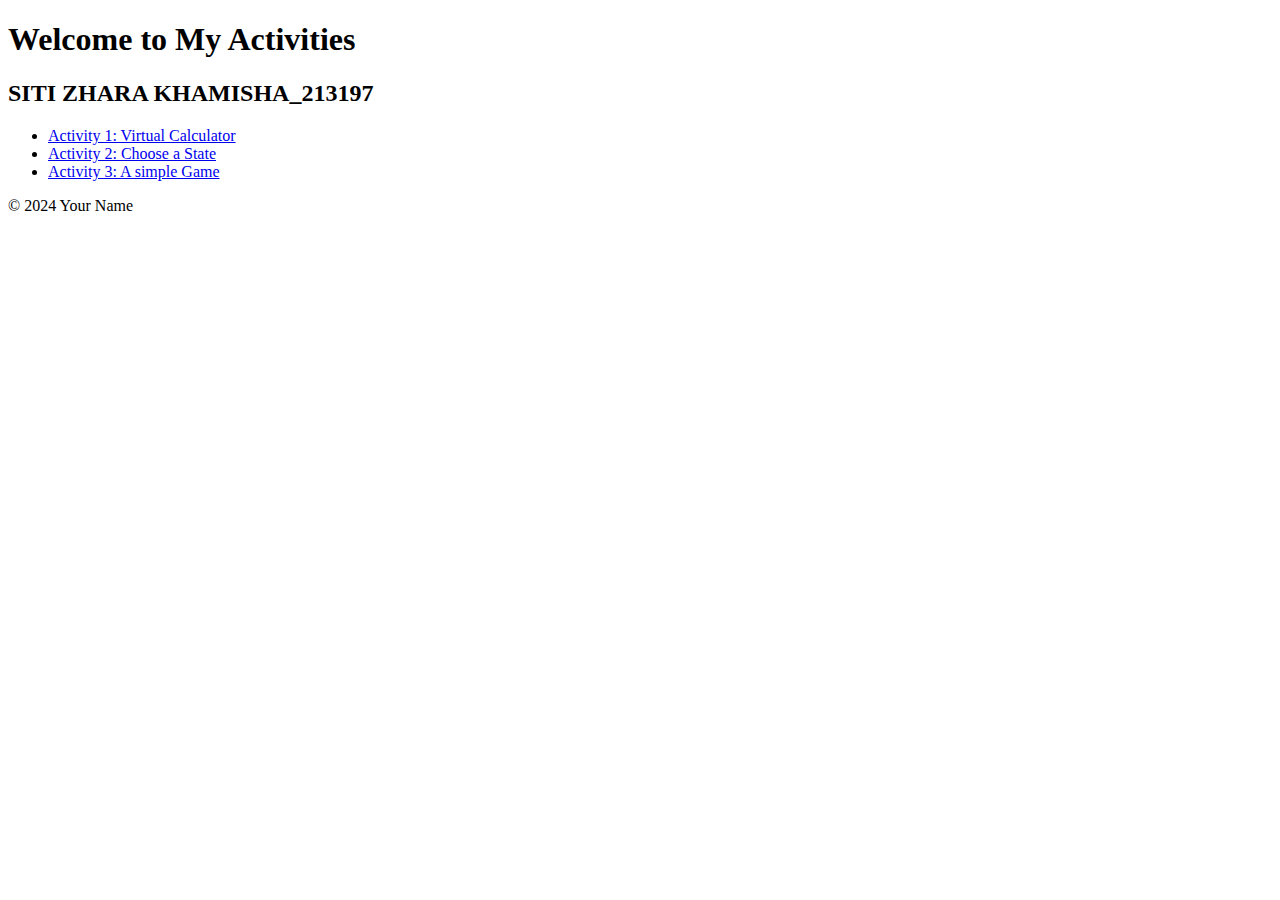
<file: index.html>
<!DOCTYPE html>
<html lang="en">
<head>
    <meta charset="UTF-8">
    <meta name="viewport" content="width=device-width, initial-scale=1.0">
    <title>Index Page</title>
</head>
<body>
    <header>
        <h1>Welcome to My Activities</h1>
    </header>

    <main>
        <section>
            <h2>SITI ZHARA KHAMISHA_213197</h2>
            <ul>
                <li><a href="Task 1.html">Activity 1: Virtual Calculator </a></li>
                <li><a href="Task2.html">Activity 2: Choose a State</a></li>
                <li><a href="Task3.html">Activity 3: A simple Game</a></li>
            </ul>
        </section>
    </main>

    <footer>
        <p>© 2024 Your Name</p>
    </footer>
</body>
</html>
</file>
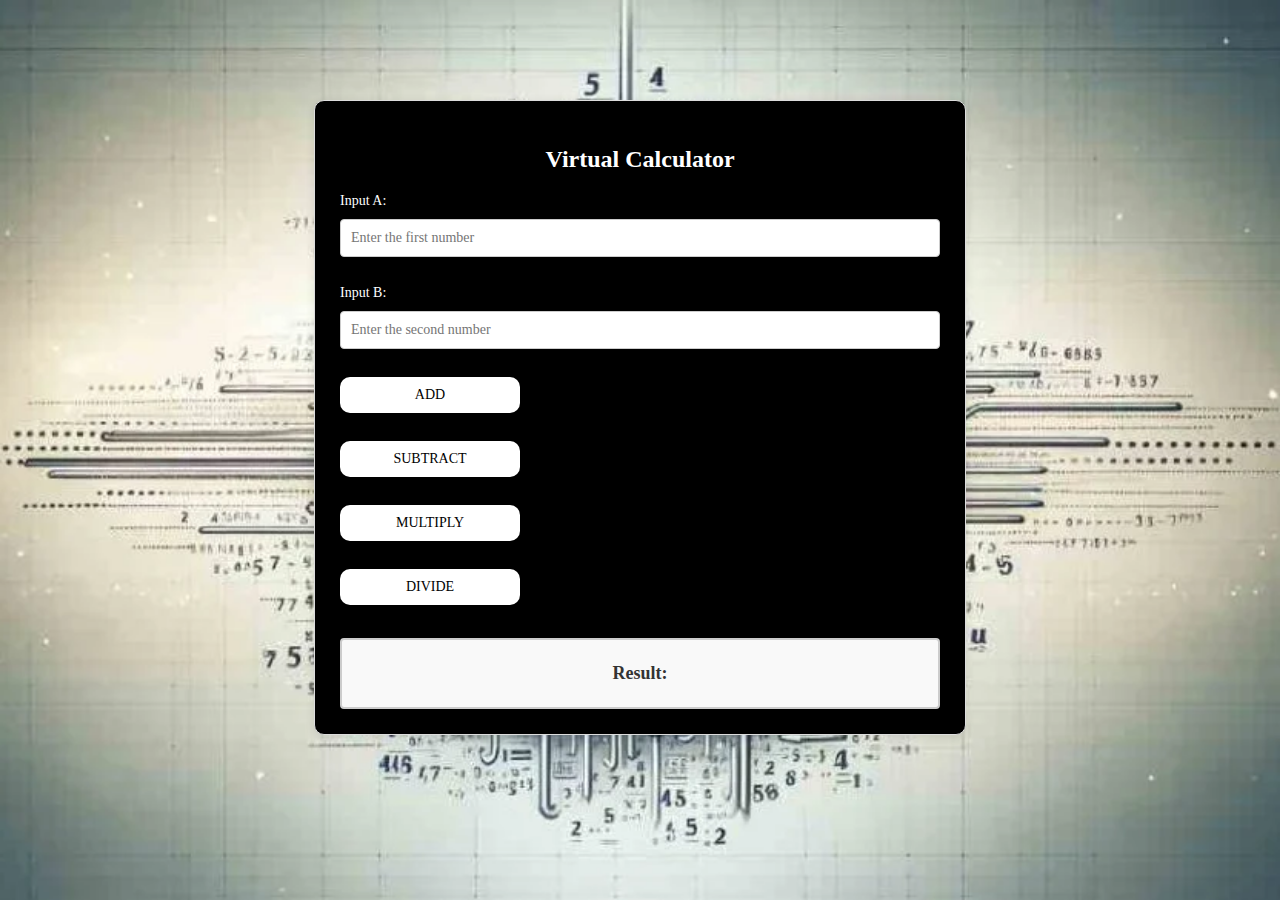
<file: Task 1.html>
<!DOCTYPE html>
<html lang="en">
<head>
    <meta charset="UTF-8">
	 <meta name="viewport" content="width=device-width, initial-scale=1.0">
	 <link rel="stylesheet" href="Task1.css">
	 <title>Virtual Calculator</title>
 
</head>
<body>
<div class="form-container">
   <h2>Virtual Calculator</h2>
   <form>
	<label for="inputA">Input A:</label>
    <input type="text" id="inputA" name="inputA" placeholder="Enter the first number"><br><br>
	<label for="inputB">Input B:</label>
    <input type="text" id="inputB" name="inputB" placeholder="Enter the second number"><br><br>
	
    <div class="button">
        <button type="button" onclick="add()">ADD</button><br><br>
        <button type="button" onclick="subtract()">SUBTRACT</button><br><br>
        <button type="button" onclick="multiply()">MULTIPLY</button><br><br>
        <button type="button" onclick="divide()">DIVIDE</button><br><br>
    </div>
    
    <div class="result-box">
    <p id="result">Result:</p>
	</div>

   </form>
</div>
   <!-- Link to external JavaScript file -->
  <script src="Task1.js"></script>
</body>
</html>
</file>
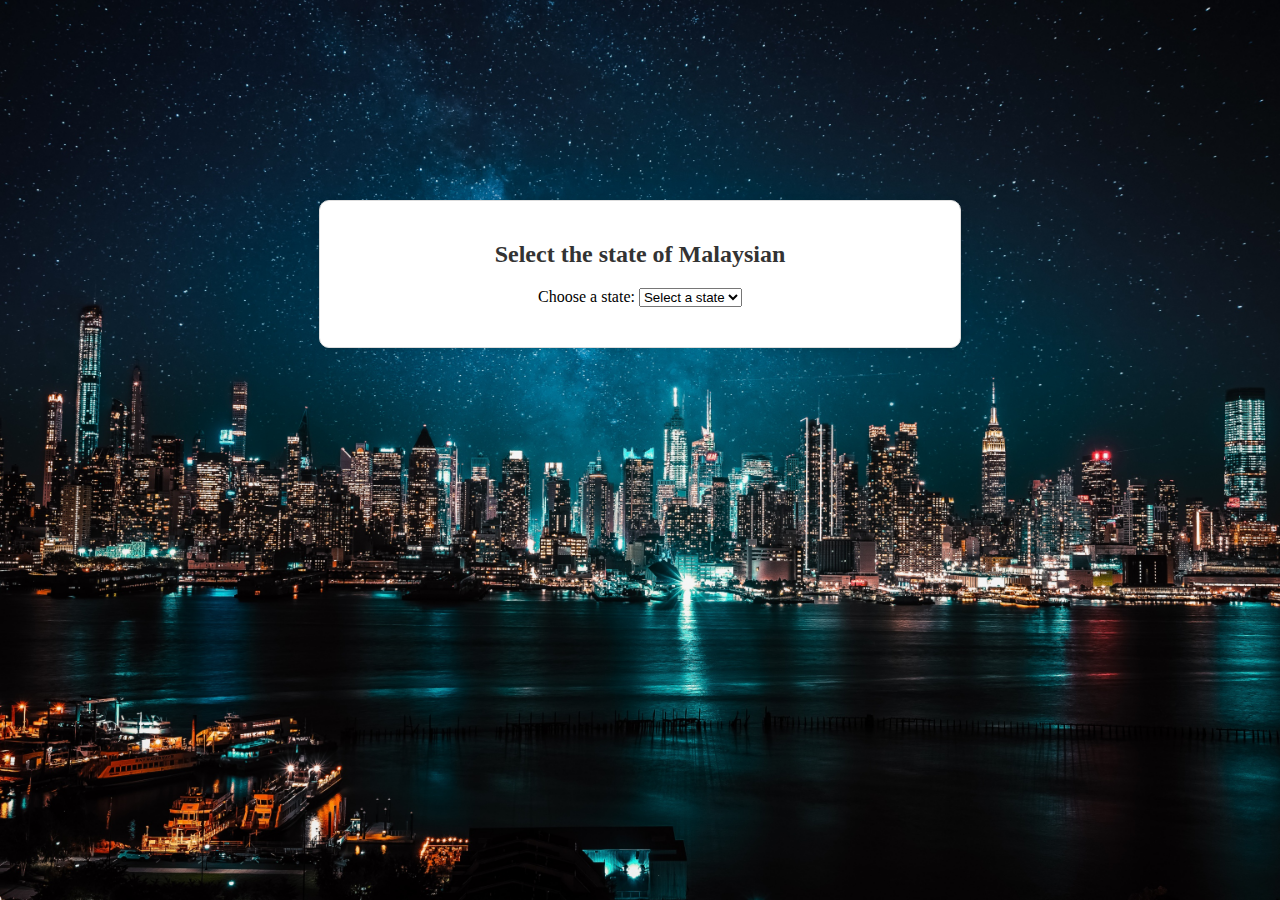
<file: Task2.html>
<!DOCTYPE html>
<html lang="en">
<head>
    <meta charset="UTF-8">
    <meta name="viewport" content="width=device-width, initial-scale=1.0">
    <title>State Capital Finder</title>
    <link rel="stylesheet" href="Task2.css">
</head>
<body>
    <div class="container">
        <h2>Select the state of Malaysian</h2>
        
        <label for="stateSelect">Choose a state:</label>
        <select id="stateSelect">
            <option value="" disabled selected>Select a state</option>
            <option value="Johor">Johor</option>
            <option value="Kedah">Kedah</option>
            <option value="Kelantan">Kelantan</option>
            <option value="Pahang">Pahang</option>
            <option value="Selangor">Selangor</option>
        </select>
        
        <p id="capital" class="capital"></p>
    </div>

    <script src="Task2.js"></script>
</body>
</html>
</file>
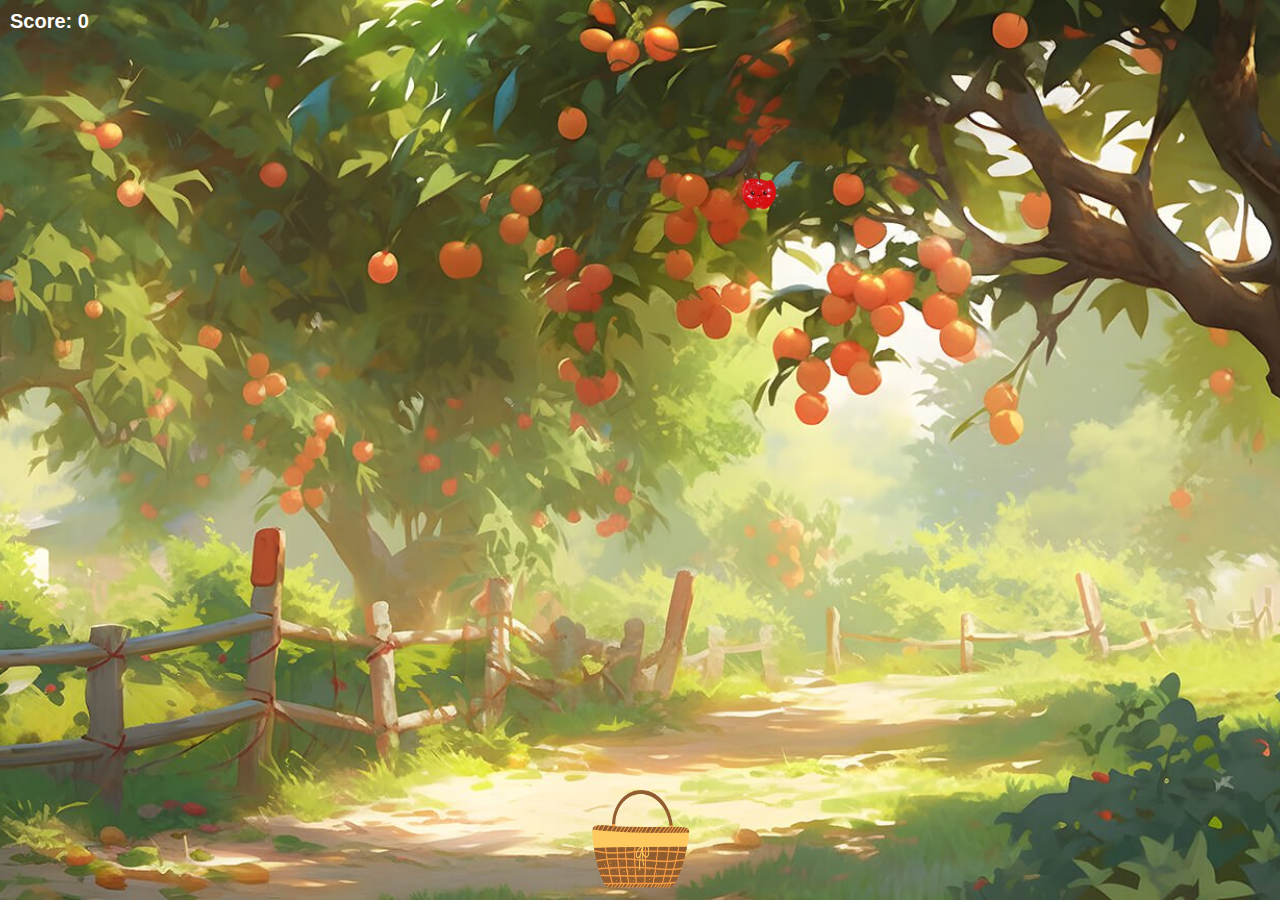
<file: Task3.html>
<!DOCTYPE html>
<html lang="en">
<head>
    <meta charset="UTF-8">
    <meta name="viewport" content="width=device-width, initial-scale=1.0">
    <title>Catch the Falling Object</title>
    <link rel="stylesheet" href="Task3.css">
</head>
<body>
    <div class="score" id="scoreDisplay">Score: 0</div>
    <canvas id="gameCanvas"></canvas>
    <script src="Task3.js"></script>
</body>
</html>
</file>
<file: Task1.css>
input:focus{
	background-color: #f0f0f0 ;
}


body {
  background-image: url("cal.webp");
  background-size: cover;
  background-repeat:no-repeat;
  background-attachment: fixed;
  background-position: center;
}

/* Container styling */
.form-container {
  max-width: 600px;
  margin: 100px auto;
  padding: 25px;
  background-color: black;
  border: 1px solid #ddd;
  border-radius: 10px;
  box-shadow: 0 2px 10px rgba(0, 0, 0, 0.1);
  font-family: 'Times New Roman', sans-serif;
  color: white;
}


/* Heading styling */
.form-container h2 {
  text-align: center;
  font-family: 'Times New Roman', sans-serif;
  color: white;
  
}

/* Label and input field styling */
.form-container label {
  display: block;
  margin-top: 10px;
  font-size: 14px;
  font-family: 'Times New Roman', sans-serif;
  color: white;
} 

.form-container input[type="text"] {
  width: 100%;
  padding: 10px;
  margin-top: 10px;
  border: 1px solid #ccc;
  border-radius: 4px;
  font-size: 14px;
  font-family: 'Times New Roman', sans-serif;
  box-sizing: border-box;


}

.form-container button {
  margin-top: 10px;
  width: 30%;
  padding: 10px;
  background-color: white;
  color: black;
  border: none;
  border-radius: 10px;
  cursor: pointer;
  font-size: 14px;
  font-family: 'Times New Roman', sans-serif;
}

.result-box {
  margin-top: 15px;
  padding: 5px;
  border: 2px solid #ccc;
  border-radius: 4px;
  background-color: #f9f9f9;
  text-align: center;
  font-size: 18px;
  color: #333;
  font-weight: bold;
}
</file>
<file: Task2.css>
input:focus{
	background-color: #f0f0f0 ;
}

body {
  background-image: url("bg.jpg");
  background-size: cover;
  background-repeat:no-repeat;
  background-attachment: fixed;
  background-position: center;
  font-family: 'Times New Roman', sans-serif;
  text-align: center;
}

/* Container styling */
.container {
  max-width: 600px;
  margin:200px auto;
  padding: 20px;
  background-color: white;
  border: 1px solid #ddd;
  border-radius: 10px;
  box-shadow: 0 2px 10px rgba(0, 0, 0, 0.1);
}

/* Heading styling */
h2 {
    color: #333;
	text-align: center;
}

/* Capital text styling */
.capital {
    color: #000080;  /* Blue color */
    font-weight: bold;
    font-size: 20px;
    margin-top: 20px;
	
}
</file>
<file: Task3.css>
body {
    margin: 0;
    padding: 0;
    overflow: hidden;
    background-color: #f0f0f0;
	background-image: url("f.jpg");
    background-size: cover;
    background-repeat:no-repeat;
    background-attachment: fixed;
    background-position: center;
    font-family: 'Times New Roman', sans-serif;
    text-align: center;
	font-size:20px;
	font-weight:bold;
	color:white;
}

canvas {
    display: block;
    margin:auto;
	background-color: transparent;
	
}

.score {
    position: absolute;
    top: 10px;
    left: 10px;
    font-size: 20px;
    font-weight: bold;
    color: white;
    font-family: 'Arial', sans-serif;
}

.gameTitle {
    text-align: center;
    font-size: 36px;
    font-family: 'Arial', sans-serif;
    color: white;
    margin-top: 20px;
}
</file>
